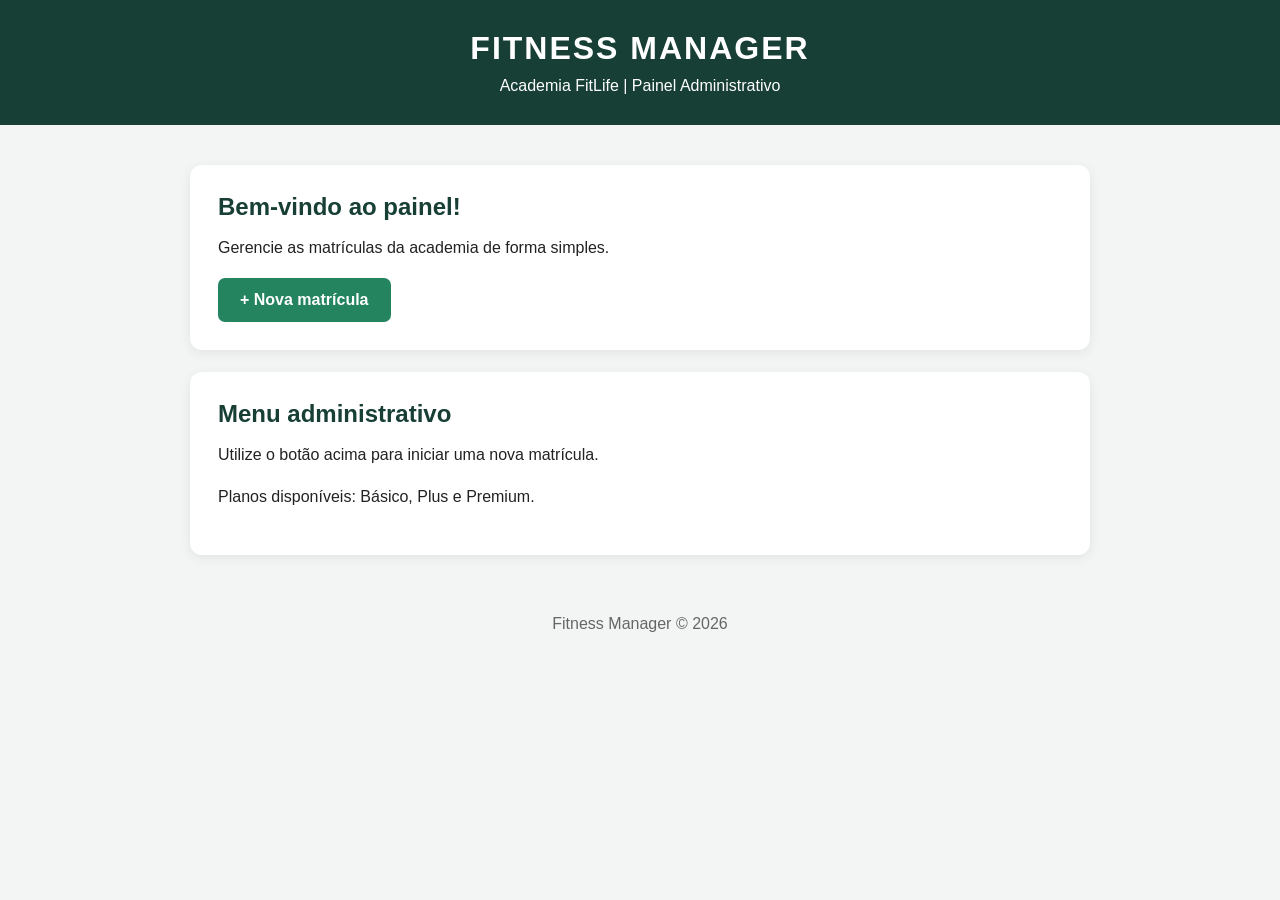
<file: index.html>
<!DOCTYPE html>
<html lang="pt-BR">
<head>
    <meta charset="UTF-8">
    <meta name="viewport" content="width=device-width, initial-scale=1.0">
    <title>Fitness Manager</title>
    <link rel="stylesheet" href="style.css">
</head>
<body>
    <header class="topo">
        <h1>FITNESS MANAGER</h1>
        <p>Academia FitLife | Painel Administrativo</p>
    </header>

    <main class="container">
        <section class="card">
            <h2>Bem-vindo ao painel!</h2>
            <p>Gerencie as matrículas da academia de forma simples.</p>

            <a href="cadastro.html" class="botao">
                + Nova matrícula
            </a>
        </section>

        <section class="card">
            <h2>Menu administrativo</h2>
            <p>Utilize o botão acima para iniciar uma nova matrícula.</p>
            <p>Planos disponíveis: Básico, Plus e Premium.</p>
        </section>
    </main>

    <footer>
        <p>Fitness Manager © 2026</p>
    </footer>
</body>
</html>
</file>
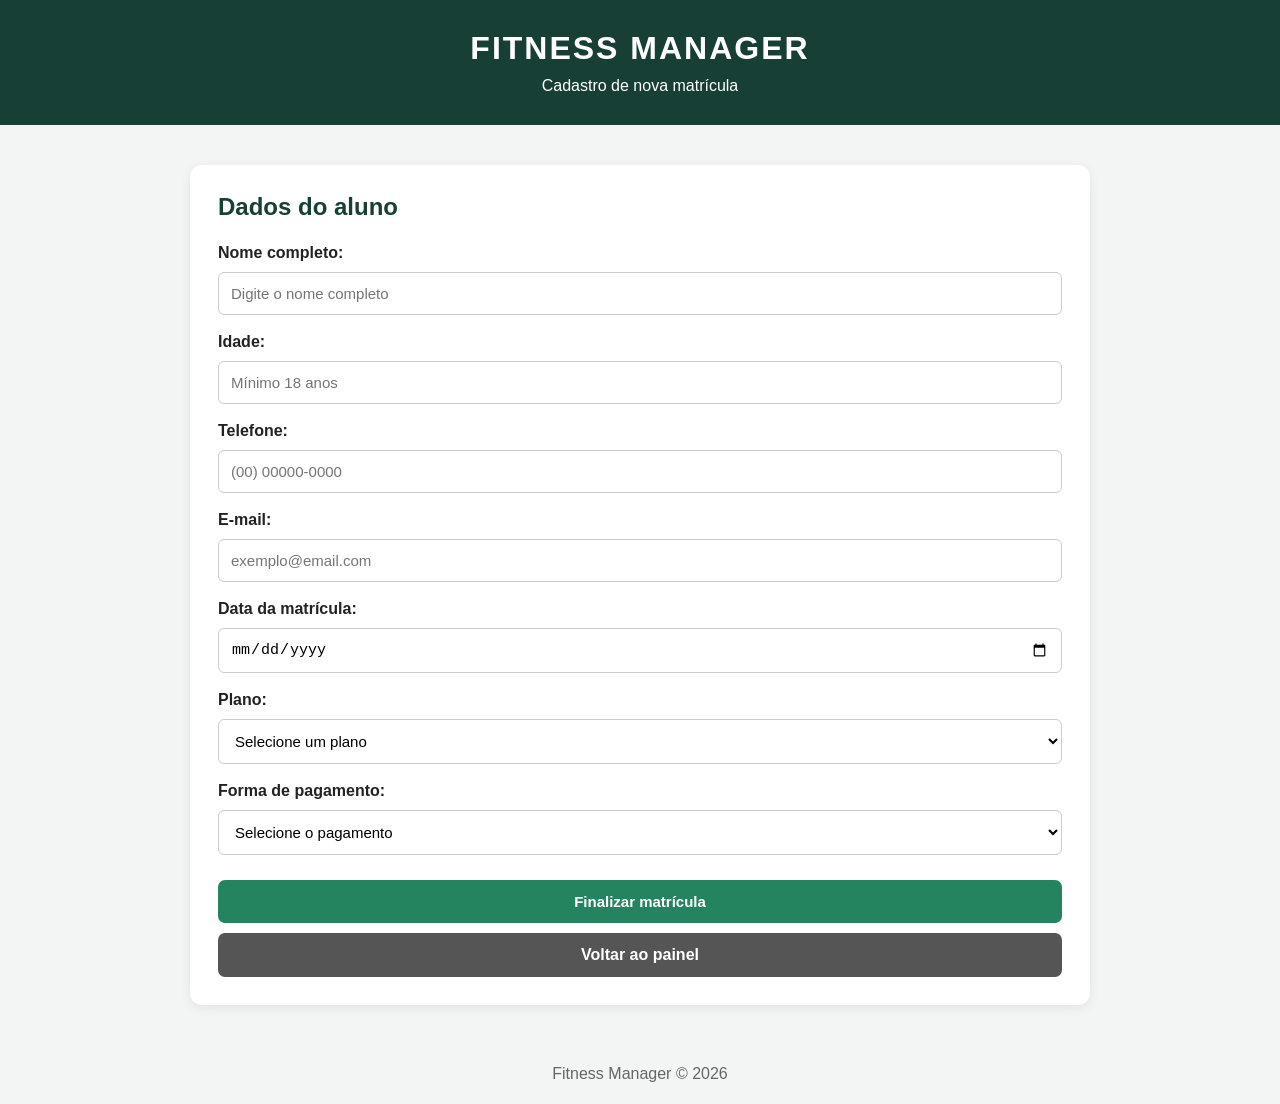
<file: cadastro.html>
<!DOCTYPE html>
<html lang="pt-BR">
<head>
    <meta charset="UTF-8">
    <meta name="viewport" content="width=device-width, initial-scale=1.0">
    <title>Nova Matrícula | Fitness Manager</title>
    <link rel="stylesheet" href="style.css">
</head>
<body>

    <header class="topo">
        <h1>FITNESS MANAGER</h1>
        <p>Cadastro de nova matrícula</p>
    </header>

    <main class="container">
        <section class="card">
            <h2>Dados do aluno</h2>

            <form action="processar.php" method="POST">

                <label for="nome">Nome completo:</label>
                <input type="text" id="nome" name="nome"
                       placeholder="Digite o nome completo" required>

                <label for="idade">Idade:</label>
                <input type="number" id="idade" name="idade"
                       min="18" placeholder="Mínimo 18 anos" required>

                <label for="telefone">Telefone:</label>
                <input type="tel" id="telefone" name="telefone"
                       placeholder="(00) 00000-0000" required>

                <label for="email">E-mail:</label>
                <input type="email" id="email" name="email"
                       placeholder="exemplo@email.com" required>

                <label for="data">Data da matrícula:</label>
                <input type="date" id="data" name="data"
                       required>

                <label for="plano">Plano:</label>
                <select id="plano" name="plano" required>
                    <option value="">Selecione um plano</option>
                    <option value="basico">Básico - R$ 89,90</option>
                    <option value="plus">Plus - R$ 129,90</option>
                    <option value="premium">Premium - R$ 179,90</option>
                </select>

                <label for="pagamento">Forma de pagamento:</label>
                <select id="pagamento" name="pagamento" required>
                    <option value="">Selecione o pagamento</option>
                    <option value="pix">PIX</option>
                    <option value="cartao">Cartão</option>
                </select>

                <button type="submit" class="botao">
                    Finalizar matrícula
                </button>

                <a href="index.html" class="botao secundario">
                    Voltar ao painel
                </a>

            </form>
        </section>
    </main>

    <footer>
        <p>Fitness Manager © 2026</p>
    </footer>

</body>
</html>
</file>
<file: style.css>
* {
    margin: 0;
    padding: 0;
    box-sizing: border-box;
}

body {
    font-family: Arial, sans-serif;
    background: #f2f5f3;
    color: #222;
}

.topo {
    background: #173f35;
    color: white;
    padding: 30px 20px;
    text-align: center;
}

.topo h1 {
    margin-bottom: 10px;
    letter-spacing: 2px;
}

.container {
    width: 90%;
    max-width: 900px;
    margin: 40px auto;
}

.card {
    background: white;
    padding: 28px;
    margin-bottom: 22px;
    border-radius: 12px;
    box-shadow: 0 3px 12px #00000012;
}

.card h2 {
    color: #173f35;
    margin-bottom: 15px;
}

.card p {
    margin-bottom: 18px;
    line-height: 1.5;
}

.botao {
    display: inline-block;
    background: #23845f;
    color: white;
    padding: 13px 22px;
    text-decoration: none;
    border-radius: 7px;
    font-weight: bold;
}

.botao:hover {
    background: #176746;
}

footer {
    text-align: center;
    padding: 20px;
    color: #666;
}


form {
    display: flex;
    flex-direction: column;
    gap: 10px;
}

form label {
    font-weight: bold;
    margin-top: 8px;
}

form input,
form select {
    width: 100%;
    padding: 12px;
    border: 1px solid #ccc;
    border-radius: 6px;
    font-size: 15px;
    background: white;
}

form input:focus,
form select:focus {
    outline: 2px solid #23845f;
    border-color: #23845f;
}

button.botao {
    border: none;
    cursor: pointer;
    font-size: 15px;
    margin-top: 15px;
}

.secundario {
    background: #555;
    text-align: center;
}

.secundario:hover {
    background: #333;
}
</file>
